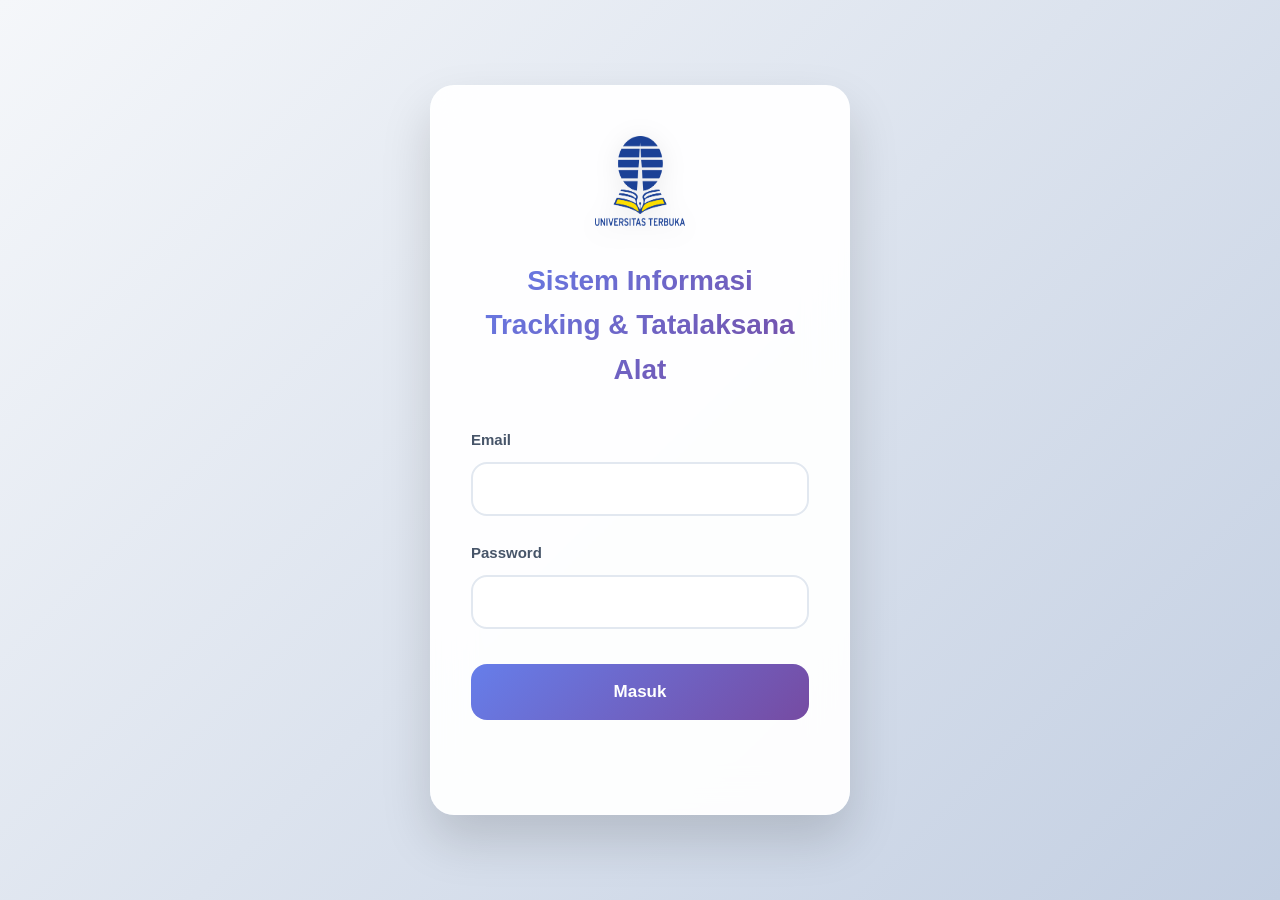
<file: Sitta Praktik/index.html>
<!DOCTYPE html>
<html lang="id">
<head>
    <meta charset="UTF-8">
    <meta name="viewport" content="width=device-width, initial-scale=1.0">
    <title>Login SITTA - Universitas Terbuka</title>
    <link rel="stylesheet" href="style.css">
</head>
<body class="login-body">
    <div class="login-container">
        <div class="login-box">
            <img src="img/logo_ut.png" alt="Logo UT" class="login-logo">
            <h2>Sistem Informasi Tracking & Tatalaksana Alat</h2>
            <form id="loginForm" class="login-form">
                <div class="input-group">
                    <label>Email</label>
                    <input type="email" id="email" required>
                </div>
                <div class="input-group">
                    <label>Password</label>
                    <input type="password" id="password" required>
                </div>
                <button type="submit" class="login-btn">Masuk</button>
                <div id="loginError" class="error-message"></div>
            </form>
        </div>
    </div>
    <script src="data.js"></script>
    <script src="script.js"></script>
</body>
</html>
</file>
<file: Sitta Praktik/style.css>
/* ============================================
   SITTA UT - COMPLETE STYLESHEET
   Universitas Terbuka - 2024
   ============================================ */

/* RESET & BASE */
* {
    margin: 0;
    padding: 0;
    box-sizing: border-box;
}

body {
    font-family: 'Segoe UI', -apple-system, BlinkMacSystemFont, 'Roboto', sans-serif;
    line-height: 1.6;
    color: #333;
    background: linear-gradient(135deg, #f5f7fa 0%, #c3cfe2 100%);
    min-height: 100vh;
}

/* LOGIN PAGE */
.login-body {
    min-height: 100vh;
    display: flex;
    align-items: center;
    justify-content: center;
    padding: 20px;
}

.login-container {
    width: 100%;
    max-width: 420px;
}

.login-box {
    background: rgba(255, 255, 255, 0.95);
    backdrop-filter: blur(20px);
    padding: 50px 40px;
    border-radius: 24px;
    box-shadow: 0 25px 50px rgba(0,0,0,0.15);
    text-align: center;
    border: 1px solid rgba(255,255,255,0.2);
}

.login-logo {
    width: 90px;
    height: 90px;
    margin-bottom: 25px;
    filter: drop-shadow(0 4px 12px rgba(0,0,0,0.1));
}

.login-box h2 {
    font-size: 28px;
    font-weight: 700;
    color: #1e293b;
    margin-bottom: 35px;
    background: linear-gradient(135deg, #667eea, #764ba2);
    -webkit-background-clip: text;
    -webkit-text-fill-color: transparent;
    background-clip: text;
}

.input-group {
    margin-bottom: 25px;
    text-align: left;
}

.input-group label {
    display: block;
    margin-bottom: 10px;
    color: #475569;
    font-weight: 600;
    font-size: 15px;
}

.input-group input {
    width: 100%;
    padding: 16px 20px;
    border: 2px solid #e2e8f0;
    border-radius: 16px;
    font-size: 16px;
    transition: all 0.3s ease;
    background: rgba(255,255,255,0.8);
}

.input-group input:focus {
    outline: none;
    border-color: #667eea;
    box-shadow: 0 0 0 4px rgba(102, 126, 234, 0.1);
    transform: translateY(-1px);
}

.login-btn {
    width: 100%;
    padding: 18px;
    background: linear-gradient(135deg, #667eea 0%, #764ba2 100%);
    color: white;
    border: none;
    border-radius: 16px;
    font-size: 17px;
    font-weight: 600;
    cursor: pointer;
    transition: all 0.3s ease;
    margin-top: 10px;
}

.login-btn:hover {
    transform: translateY(-3px);
    box-shadow: 0 15px 35px rgba(102, 126, 234, 0.4);
}

.error-message, .message {
    padding: 12px 20px;
    border-radius: 12px;
    margin-top: 20px;
    font-size: 14px;
    font-weight: 500;
}

.message.success {
    background: #dcfce7;
    color: #166534;
    border: 1px solid #bbf7d0;
}

.message.error {
    background: #fef2f2;
    color: #dc2626;
    border: 1px solid #fecaca;
}

/* NAVBAR */
.navbar {
    background: rgba(255, 255, 255, 0.95);
    backdrop-filter: blur(20px);
    padding: 18px 40px;
    box-shadow: 0 4px 20px rgba(0,0,0,0.1);
    display: flex;
    justify-content: space-between;
    align-items: center;
    position: sticky;
    top: 0;
    z-index: 1000;
    border-bottom: 1px solid rgba(0,0,0,0.05);
}

.nav-brand {
    display: flex;
    align-items: center;
    gap: 15px;
    font-size: 22px;
    font-weight: 800;
    color: #1e293b;
}

.nav-logo {
    width: 45px;
    height: 45px;
}

.nav-user {
    display: flex;
    align-items: center;
    gap: 20px;
}

#userName {
    font-weight: 600;
    color: #475569;
}

.logout-btn {
    background: linear-gradient(135deg, #ef4444, #dc2626);
    color: white;
    border: none;
    padding: 10px 24px;
    border-radius: 25px;
    cursor: pointer;
    font-weight: 600;
    font-size: 14px;
    transition: all 0.3s;
}

.logout-btn:hover {
    transform: translateY(-2px);
    box-shadow: 0 8px 25px rgba(239, 68, 68, 0.4);
}

/* LAYOUT */
.dashboard {
    display: flex;
    min-height: calc(100vh - 80px);
}

.sidebar {
    width: 280px;
    background: linear-gradient(180deg, #1e293b 0%, #334155 100%);
    color: white;
    overflow-y: auto;
}

.menu {
    list-style: none;
    padding: 30px 0;
}

.menu li {
    margin: 8px 0;
}

.menu a {
    display: flex;
    align-items: center;
    gap: 15px;
    padding: 18px 30px;
    color: #cbd5e1;
    text-decoration: none;
    font-weight: 500;
    transition: all 0.3s;
    border-left: 4px solid transparent;
}

.menu a:hover, .menu a.active {
    background: rgba(255,255,255,0.1);
    color: #60a5fa;
    border-left-color: #60a5fa;
    transform: translateX(5px);
}

.dashboard-content {
    flex: 1;
    padding: 40px;
    overflow-y: auto;
}

/* PAGE HEADER */
.page-header {
    display: flex;
    justify-content: space-between;
    align-items: flex-start;
    gap: 30px;
    margin-bottom: 40px;
    flex-wrap: wrap;
}

.page-header h1 {
    font-size: 40px;
    font-weight: 800;
    color: #1e293b;
    margin-bottom: 10px;
}

.page-header p {
    color: #64748b;
    font-size: 18px;
}

/* STATS GRID */
.stats-grid {
    display: grid;
    grid-template-columns: repeat(auto-fit, minmax(280px, 1fr));
    gap: 25px;
    margin-bottom: 40px;
}

.stat-card {
    background: rgba(255,255,255,0.9);
    backdrop-filter: blur(10px);
    padding: 35px 30px;
    border-radius: 20px;
    box-shadow: 0 10px 40px rgba(0,0,0,0.1);
    text-align: center;
    border: 1px solid rgba(255,255,255,0.3);
    transition: all 0.3s;
}

.stat-card:hover {
    transform: translateY(-8px);
    box-shadow: 0 20px 60px rgba(0,0,0,0.15);
}

.stat-card h3 {
    color: #64748b;
    font-size: 16px;
    margin-bottom: 15px;
    font-weight: 500;
}

.stat-number {
    font-size: 42px;
    font-weight: 800;
    color: #1e293b;
    display: block;
}

/* SEARCH */
.search-box {
    display: flex;
    gap: 15px;
    background: rgba(255,255,255,0.9);
    padding: 25px;
    border-radius: 20px;
    box-shadow: 0 10px 40px rgba(0,0,0,0.1);
    align-items: center;
    flex-wrap: wrap;
}

#searchStok, #searchTracking {
    flex: 1;
    min-width: 300px;
    padding: 18px 25px;
    border: 2px solid #e2e8f0;
    border-radius: 25px;
    font-size: 16px;
    transition: all 0.3s;
}

#searchStok:focus, #searchTracking:focus {
    outline: none;
    border-color: #667eea;
    box-shadow: 0 0 0 4px rgba(102, 126, 234, 0.1);
}

#trackBtn {
    background: linear-gradient(135deg, #10b981, #059669);
    color: white;
    border: none;
    padding: 18px 35px;
    border-radius: 25px;
    font-size: 16px;
    font-weight: 600;
    cursor: pointer;
    transition: all 0.3s;
    white-space: nowrap;
}

#trackBtn:hover {
    transform: translateY(-3px);
    box-shadow: 0 15px 40px rgba(16, 185, 129, 0.4);
}

/* TABLES */
.table-container {
    background: rgba(255,255,255,0.95);
    backdrop-filter: blur(10px);
    border-radius: 20px;
    box-shadow: 0 10px 40px rgba(0,0,0,0.1);
    overflow: hidden;
    border: 1px solid rgba(255,255,255,0.3);
}

table {
    width: 100%;
    border-collapse: collapse;
}

th {
    background: linear-gradient(135deg, #f8fafc, #f1f5f9);
    padding: 20px 25px;
    text-align: left;
    font-weight: 600;
    color: #475569;
    font-size: 15px;
    border-bottom: 2px solid #e2e8f0;
}

td {
    padding: 20px 25px;
    border-bottom: 1px solid #f1f5f9;
}

.low-stock {
    color: #ef4444 !important;
    font-weight: 700;
}

.cover-img {
    width: 70px;
    height: 95px;
    object-fit: cover;
    border-radius: 12px;
    box-shadow: 0 4px 20px rgba(0,0,0,0.1);
    transition: transform 0.3s;
}

.cover-img:hover {
    transform: scale(1.05);
}

.badge {
    background: linear-gradient(135deg, #667eea, #764ba2);
    color: white;
    padding: 6px 14px;
    border-radius: 20px;
    font-size: 13px;
    font-weight: 600;
}

/* TRACKING SYSTEM */
.tracking-placeholder, .tracking-result {
    min-height: 400px;
    background: rgba(255,255,255,0.8);
    border-radius: 24px;
    padding: 60px 40px;
    text-align: center;
    box-shadow: 0 10px 40px rgba(0,0,0,0.1);
}

.placeholder-icon, .empty-icon {
    font-size: 100px;
    margin-bottom: 25px;
    opacity: 0.7;
}

.tracking-success {
    animation: slideIn 0.5s ease-out;
}

@keyframes slideIn {
    from { opacity: 0; transform: translateY(30px); }
    to { opacity: 1; transform: translateY(0); }
}

.tracking-header {
    display: flex;
    justify-content: space-between;
    align-items: center;
    margin-bottom: 35px;
    flex-wrap: wrap;
    gap: 20px;
}

.tracking-header h2 {
    font-size: 32px;
    color: #1e293b;
    font-weight: 800;
}

.status-badge {
    padding: 12px 24px;
    border-radius: 30px;
    font-size: 15px;
    font-weight: 700;
    text-transform: uppercase;
    letter-spacing: 1px;
}

.status-badge.large {
    padding: 18px 36px;
    font-size: 18px;
}

.status-dalam-perjalanan { background: linear-gradient(135deg, #f59e0b, #d97706); color: white; }
.status-dikirim { background: linear-gradient(135deg, #3b82f6, #1d4ed8); color: white; }
.status-selesai { background: linear-gradient(135deg, #10b981, #059669); color: white; }
.status-warning { background: linear-gradient(135deg, #f59e0b, #d97706); color: white; }
.status-info { background: linear-gradient(135deg, #3b82f6, #1d4ed8); color: white; }
.status-success { background: linear-gradient(135deg, #10b981, #059669); color: white; }

.tracking-details {
    background: rgba(248, 250, 252, 0.7);
    padding: 30px;
    border-radius: 20px;
    margin-bottom: 40px;
}

.detail-row {
    display: flex;
    justify-content: space-between;
    padding: 15px 0;
    border-bottom: 1px solid rgba(226, 232, 240, 0.5);
}

.detail-row:last-child {
    border-bottom: none;
}

.detail-row.highlight {
    background: rgba(16, 185, 129, 0.1);
    padding: 20px;
    border-radius: 15px;
    margin-top: 15px;
}

.detail-row span:first-child {
    color: #64748b;
    font-weight: 500;
}

.ekspedisi {
    background: linear-gradient(135deg, #667eea, #764ba2);
    color: white;
    padding: 8px 20px;
    border-radius: 25px;
    font-weight: 600;
}

.timeline-container {
    background: rgba(255,255,255,0.5);
    padding: 35px;
    border-radius: 20px;
}

.timeline-container h3 {
    margin-bottom: 25px;
    color: #1e293b;
    font-size: 22px;
}

.timeline {
    display: flex;
    flex-direction: column;
    gap: 25px;
}

.timeline-item {
    display: flex;
    gap: 20px;
    align-items: flex-start;
}

.timeline-stepper {
    display: flex;
    flex-direction: column;
    align-items: center;
    min-width: 60px;
}

.step-number {
    width: 40px;
    height: 40px;
    background: linear-gradient(135deg, #667eea, #764ba2);
    color: white;
    border-radius: 50%;
    display: flex;
    align-items: center;
    justify-content: center;
    font-weight: 700;
    font-size: 14px;
}

.step-line {
    flex: 1;
    width: 3px;
    background: linear-gradient(to bottom, #667eea, transparent);
    margin-top: 10px;
}

.timeline-content {
    flex: 1;
    background: white;
    padding: 25px;
    border-radius: 16px;
    box-shadow: 0 4px 20px rgba(0,0,0,0.08);
}

.timeline-header {
    display: flex;
    justify-content: space-between;
    align-items: center;
    margin-bottom: 12px;
}

.time {
    font-weight: 700;
    color: #1e293b;
    font-size: 15px;
}

.step-icon {
    font-size: 20px;
}

.timeline-body {
    color: #475569;
    line-height: 1.7;
}

/* QUICK TRACK */
.quick-track {
    background: rgba(255,255,255,0.9);
    padding: 30px;
    border-radius: 20px;
    margin-bottom: 30px;
    box-shadow: 0 10px 40px rgba(0,0,0,0.1);
}

.quick-track h3 {
    margin-bottom: 20px;
    color: #1e293b;
}

.quick-buttons {
    display: flex;
    gap: 15px;
    flex-wrap: wrap;
}

.quick-btn {
    background: linear-gradient(135deg, #f59e0b, #d97706);
    color: white;
    border: none;
    padding: 15px 28px;
    border-radius: 25px;
    cursor: pointer;
    font-weight: 700;
    font-family: 'Courier New', monospace;
    font-size: 15px;
    transition: all 0.3s;
}

.quick-btn:hover {
    transform: translateY(-4px) scale(1.05);
    box-shadow: 0 15px 40px rgba(245, 158, 11, 0.4);
}

/* TRACKING STATS */
.tracking-stats {
    display: grid;
    grid-template-columns: repeat(auto-fit, minmax(250px, 1fr));
    gap: 25px;
    margin-top: 40px;
}

.stat-card {
    display: flex;
    gap: 20px;
    align-items: center;
    padding: 30px;
}

.stat-icon {
    font-size: 36px;
    width: 70px;
    height: 70px;
    border-radius: 18px;
    display: flex;
    align-items: center;
    justify-content: center;
    color: white;
    font-weight: bold;
}

/* EMPTY & ERROR STATES */
.tracking-error, .empty-tracking {
    text-align: center;
    padding: 60px 40px;
}

.error-emoji {
    font-size: 80px;
    margin-bottom: 25px;
}

.empty-icon {
    font-size: 90px;
    margin-bottom: 25px;
}

/* RECENT ACTIVITY */
.recent-activity {
    background: rgba(255,255,255,0.9);
    padding: 35px;
    border-radius: 24px;
    box-shadow: 0 10px 40px rgba(0,0,0,0.1);
}

.recent-item {
    display: flex;
    justify-content: space-between;
    align-items: center;
    padding: 25px;
    background: white;
    border-radius: 16px;
    margin-bottom: 20px;
    box-shadow: 0 4px 20px rgba(0,0,0,0.08);
    transition: all 0.3s;
}

.recent-item:hover {
    transform: translateY(-5px);
    box-shadow: 0 12px 40px rgba(0,0,0,0.15);
}

.recent-left {
    flex: 1;
}

.recent-no {
    font-size: 18px;
    font-weight: 800;
    color: #1e293b;
    margin-bottom: 5px;
}

.recent-name {
    color: #64748b;
    margin-bottom: 8px;
}

.recent-status {
    padding: 6px 16px;
    border-radius: 20px;
    font-size: 13px;
    font-weight: 600;
    text-transform: uppercase;
}

/* LOADING */
.loading {
    position: relative;
}

.loading::after {
    content: '';
    position: absolute;
    top: 50%;
    left: 50%;
    width: 50px;
    height: 50px;
    margin: -25px 0 0 -25px;
    border: 4px solid #f3f4f6;
    border-top: 4px solid #667eea;
    border-radius: 50%;
    animation: spin 1s linear infinite;
}

@keyframes spin {
    0% { transform: rotate(0deg); }
    100% { transform: rotate(360deg); }
}

/* RESPONSIVE */
@media (max-width: 1024px) {
    .page-header {
        flex-direction: column;
        align-items: stretch;
    }
    
    .search-box {
        flex-direction: column;
    }
}

@media (max-width: 768px) {
    .dashboard {
        flex-direction: column;
    }
    
    .sidebar {
        width: 100%;
        max-height: 70px;
        overflow: hidden;
    }
    
    .dashboard-content {
        padding: 20px;
    }
    
    .page-header h1 {
        font-size: 28px;
    }
    
    table {
        font-size: 14px;
    }
    
    th, td {
        padding: 12px 15px;
    }
}

@media (max-width: 480px) {
    .login-box {
        padding: 30px 25px;
        margin: 10px;
    }
    
    .navbar {
        padding: 15px 20px;
    }
}

/* SCROLLBAR */
::-webkit-scrollbar {
    width: 8px;
}

::-webkit-scrollbar-track {
    background: #f1f5f9;
}

::-webkit-scrollbar-thumb {
    background: #cbd5e1;
    border-radius: 4px;
}

::-webkit-scrollbar-thumb:hover {
    background: #94a3b8;
}
</file>
